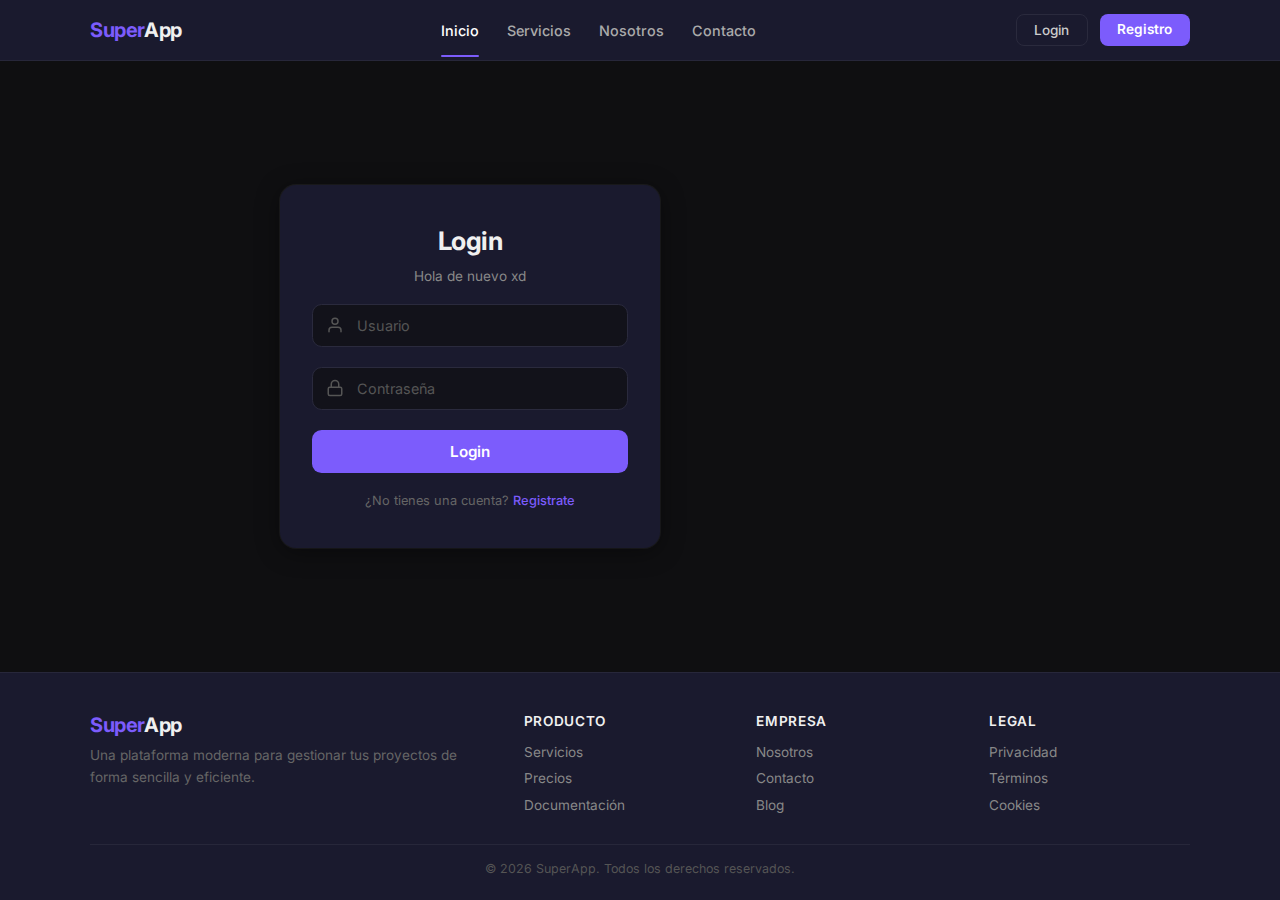
<file: index.html>
<!doctype html>
<html lang="en">
  <head>
    <meta charset="UTF-8" />
    <meta name="viewport" content="width=device-width, initial-scale=1.0" />
    <title>Super login form</title>
    <link rel="preconnect" href="https://fonts.googleapis.com" />
    <link rel="preconnect" href="https://fonts.gstatic.com" crossorigin />
    <link
      href="https://fonts.googleapis.com/css2?family=Inter:wght@400;500;600;700&display=swap"
      rel="stylesheet"
    />
    <link rel="stylesheet" href="style.css" />
  </head>
  <body>
    <!-- HEADER -->
    <header class="site-header">
      <div class="header-inner">
        <a href="index.html" class="logo">Super<span>App</span></a>
        <ul class="nav-links">
          <li><a href="index.html" class="active">Inicio</a></li>
          <li><a href="services.html">Servicios</a></li>
          <li><a href="about.html">Nosotros</a></li>
          <li><a href="contact.html">Contacto</a></li>
        </ul>
        <div class="header-actions">
          <a href="index.html" class="btn-outline">Login</a>
          <a href="register.html" class="btn-primary-sm">Registro</a>
        </div>
      </div>
    </header>

    <!-- MAIN -->
    <main class="main-content">
      <form id="login-form">
        <!-- TITLE -->
        <h2>Login</h2>
        <!-- SUBTITLE -->
        <p class="subtitle">Hola de nuevo xd</p>
        <!-- INPUT GROUP -->
        <div class="input-group">
          <!-- icon user -->
          <svg
            xmlns="http://www.w3.org/2000/svg"
            width="18"
            height="18"
            viewBox="0 0 24 24"
            fill="none"
            stroke="currentColor"
            stroke-width="2"
            stroke-linecap="round"
            stroke-linejoin="round"
          >
            <path d="M20 21v-2a4 4 0 0 0-4-4H8a4 4 0 0 0-4 4v2" />
            <circle cx="12" cy="7" r="4" />
          </svg>
          <input id="login-usuario" type="text" placeholder="Usuario" />
        </div>
        <!-- INPUT GROUP -->
        <div class="input-group">
          <!-- icon password -->
          <svg
            xmlns="http://www.w3.org/2000/svg"
            width="18"
            height="18"
            viewBox="0 0 24 24"
            fill="none"
            stroke="currentColor"
            stroke-width="2"
            stroke-linecap="round"
            stroke-linejoin="round"
          >
            <rect x="3" y="11" width="18" height="11" rx="2" ry="2" />
            <path d="M7 11V7a5 5 0 0 1 10 0v4" />
          </svg>
          <!-- INPUT PASSWORD -->
          <input id="login-password" type="password" placeholder="Contraseña" />
        </div>
        <!-- BUTTON LOGIN -->
        <button type="submit">Login</button>
        <!-- FOOTER TEXT -->
        <p class="footer-text">
          ¿No tienes una cuenta? <a href="register.html">Registrate</a>
        </p>
      </form>
      <!-- EASTER EGG -->
      <img
        id="easter"
        src="b1ba82b88ab94ec48e4c0a86152e4928_1719095964~tplv-tiktokx-origin.webp"
        alt="easter egg"
      />
    </main>

    <!-- FOOTER -->
    <footer class="site-footer">
      <div class="footer-inner">
        <div class="footer-brand">
          <a href="index.html" class="logo">Super<span>App</span></a>
          <p>
            Una plataforma moderna para gestionar tus proyectos de forma
            sencilla y eficiente.
          </p>
        </div>
        <div class="footer-col">
          <h4>Producto</h4>
          <ul>
            <li><a href="services.html">Servicios</a></li>
            <li><a href="#">Precios</a></li>
            <li><a href="#">Documentación</a></li>
          </ul>
        </div>
        <div class="footer-col">
          <h4>Empresa</h4>
          <ul>
            <li><a href="about.html">Nosotros</a></li>
            <li><a href="contact.html">Contacto</a></li>
            <li><a href="#">Blog</a></li>
          </ul>
        </div>
        <div class="footer-col">
          <h4>Legal</h4>
          <ul>
            <li><a href="#">Privacidad</a></li>
            <li><a href="#">Términos</a></li>
            <li><a href="#">Cookies</a></li>
          </ul>
        </div>
      </div>
      <div class="footer-bottom">
        <p>&copy; 2026 SuperApp. Todos los derechos reservados.</p>
      </div>
    </footer>

    <script src="app.js"></script>
    <script>
      (function () {
        var clicks = 0;
        var timer = null;
        var sub = document.querySelector(".subtitle");
        var egg = document.getElementById("easter");
        sub.addEventListener("click", function (e) {
          e.stopPropagation();
          clicks++;
          clearTimeout(timer);
          timer = setTimeout(function () {
            clicks = 0;
          }, 1000);
          if (clicks >= 5) {
            clicks = 0;
            egg.classList.toggle("show");
          }
        });
      })();
    </script>
  </body>
</html>
</file>
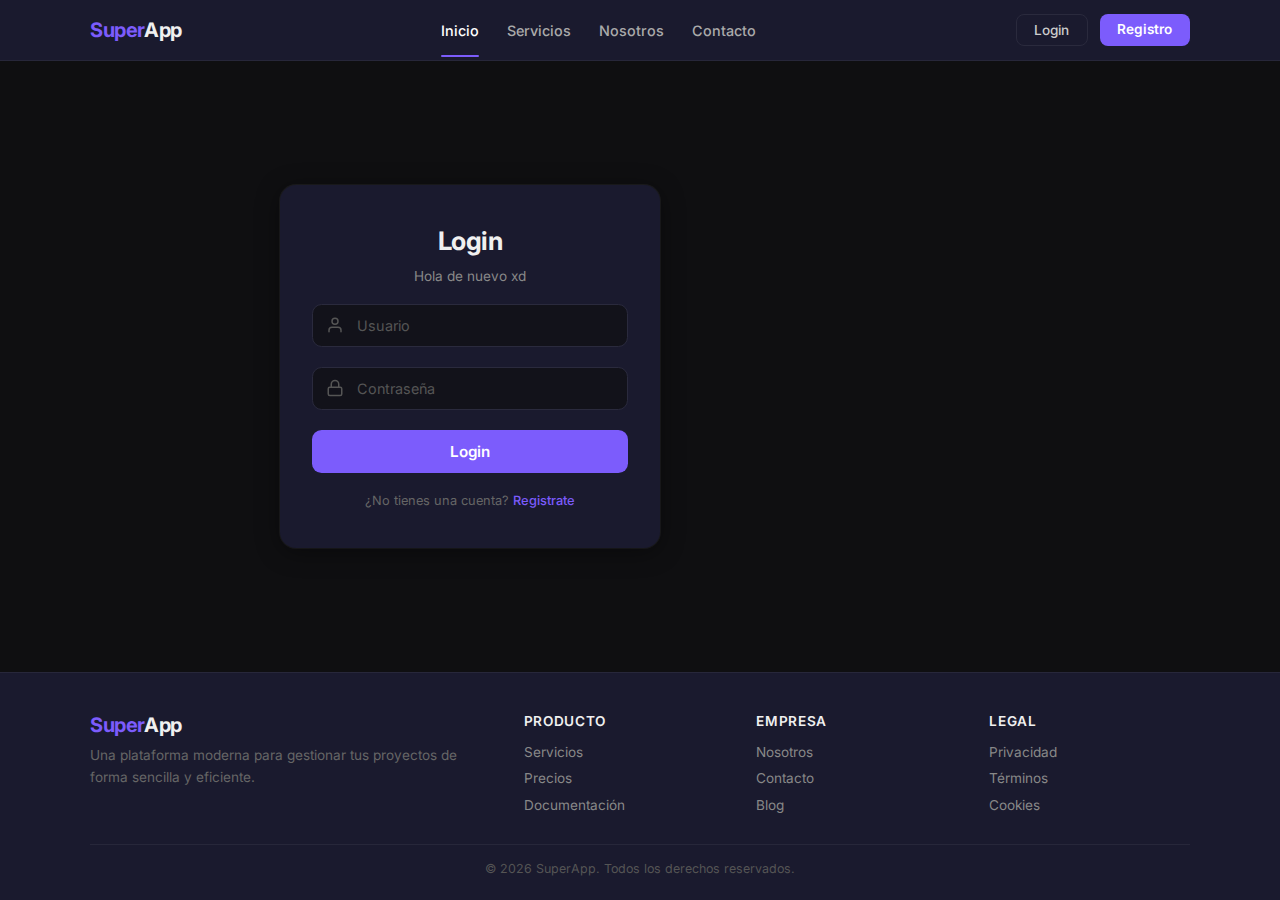
<file: 2.html>
<!doctype html>
<html lang="en-us">
  <head>
    <meta charset="utf-8" />
    <title>DOOM - SuperApp</title>
    <link rel="preconnect" href="https://fonts.googleapis.com" />
    <link rel="preconnect" href="https://fonts.gstatic.com" crossorigin />
    <link
      href="https://fonts.googleapis.com/css2?family=Inter:wght@400;500;600;700&display=swap"
      rel="stylesheet"
    />
    <link rel="stylesheet" href="style.css" />
    <style>
      .doom-wrapper {
        display: flex;
        flex-direction: column;
        align-items: center;
        gap: 1rem;
      }
      .doom-wrapper h1 {
        font-size: 2rem;
        letter-spacing: 0.1em;
        color: #c0392b;
        text-shadow: 0 0 20px rgba(192, 57, 43, 0.6);
        text-align: left;
      }
      .dosbox-container {
        width: 640px;
        height: 400px;
        border: 2px solid #333;
        border-radius: 8px;
        overflow: hidden;
      }
      .controls {
        display: flex;
        gap: 0.75rem;
      }
      .controls button {
        padding: 0.5rem 1.25rem;
        background: #c0392b;
        color: #fff;
        border: none;
        border-radius: 6px;
        font-size: 0.9rem;
        font-weight: 600;
        cursor: pointer;
        transition:
          background 0.2s,
          transform 0.15s;
      }
      .controls button:hover {
        background: #e74c3c;
      }
      .controls button:active {
        transform: scale(0.96);
      }
      p.hint {
        color: #666;
        font-size: 0.8rem;
      }
    </style>
  </head>
  <body data-protected>
    <div id="site-header" data-active=""></div>

    <!-- MAIN -->
    <main class="main-content">
      <div class="doom-wrapper">
        <h1>DOOM</h1>
        <div id="dosbox"></div>
        <div class="controls">
          <button onclick="goFullscreen()">Fullscreen</button>
        </div>
        <p class="hint">
          Click on the game area, then use arrow keys to move. S = fire, W =
          use, SPACE = speed.
        </p>
      </div>
    </main>

    <div id="site-footer"></div>

    <script src="components.js"></script>
    <script src="https://js-dos.com/cdn/js-dos-api.js"></script>
    <script>
      var dosbox = new Dosbox({
        id: "dosbox",
        onload: function (dosbox) {
          dosbox.run(
            "https://js-dos.com/cdn/upload/DOOM-@evilution.zip",
            "./DOOM/DOOM.EXE",
          );
        },
        onrun: function (dosbox, app) {
          console.log("App '" + app + "' is running");
        },
      });

      function goFullscreen() {
        var el = document.querySelector(".dosbox-container");
        if (el.requestFullscreen) el.requestFullscreen();
        else if (el.webkitRequestFullscreen) el.webkitRequestFullscreen();
      }
    </script>
  </body>
</html>
</file>
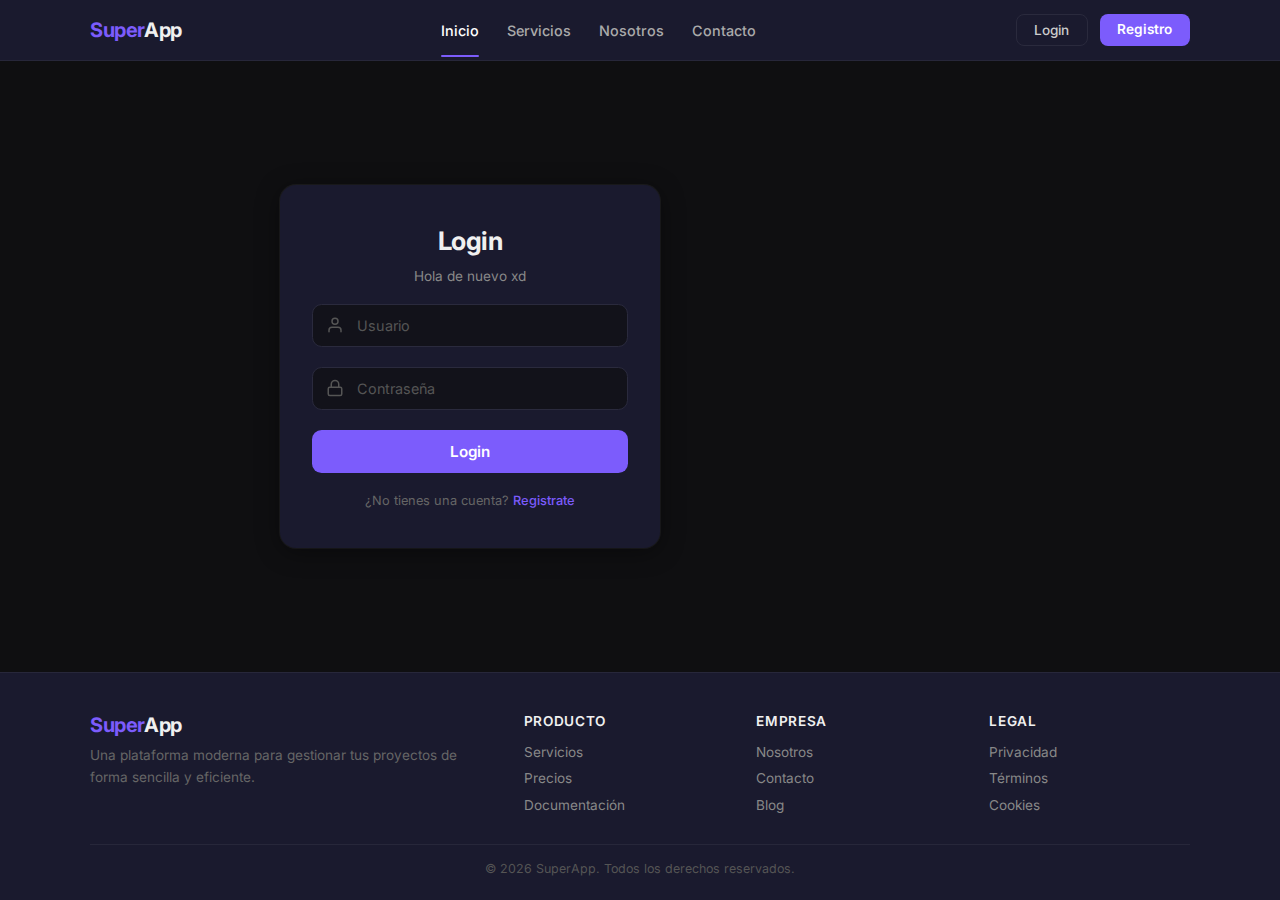
<file: about.html>
<!doctype html>
<html lang="en">
  <head>
    <meta charset="UTF-8" />
    <meta name="viewport" content="width=device-width, initial-scale=1.0" />
    <title>Nosotros - Super login form</title>
    <link rel="preconnect" href="https://fonts.googleapis.com" />
    <link rel="preconnect" href="https://fonts.gstatic.com" crossorigin />
    <link
      href="https://fonts.googleapis.com/css2?family=Inter:wght@400;500;600;700&display=swap"
      rel="stylesheet"
    />
    <link rel="stylesheet" href="style.css" />
  </head>
  <body data-protected>
    <div id="site-header" data-active="nosotros"></div>

    <!-- MAIN -->
    <main class="main-content">
      <div class="page-section">
        <div class="page-hero">
          <h1>Sobre Nosotros</h1>
          <p>
            Lorem ipsum dolor sit amet, consectetur adipiscing elit. Sed do
            eiusmod tempor incididunt ut labore et dolore magna aliqua.
          </p>
        </div>

        <div class="about-content">
          <div class="about-text">
            <h2>Nuestra Historia</h2>
            <p>
              Lorem ipsum dolor sit amet, consectetur adipiscing elit. Ut enim
              ad minim veniam, quis nostrud exercitation ullamco laboris nisi ut
              aliquip ex ea commodo consequat. Duis aute irure dolor in
              reprehenderit in voluptate velit esse cillum dolore eu fugiat
              nulla pariatur.
            </p>
            <p>
              Sed ut perspiciatis unde omnis iste natus error sit voluptatem
              accusantium doloremque laudantium, totam rem aperiam, eaque ipsa
              quae ab illo inventore veritatis et quasi architecto beatae vitae
              dicta sunt explicabo. Nemo enim ipsam voluptatem quia voluptas sit
              aspernatur.
            </p>
          </div>
          <div
            class="about-image"
            style="padding: 0; overflow: hidden; height: auto"
          >
            <img
              src="https://picsum.photos/seed/team/600/400"
              alt="Foto del equipo"
              style="
                width: 100%;
                height: 100%;
                object-fit: cover;
                border-radius: 1rem;
                display: block;
              "
            />
          </div>
        </div>
      </div>
    </main>

    <div id="site-footer"></div>

    <script src="components.js"></script>
  </body>
</html>
</file>
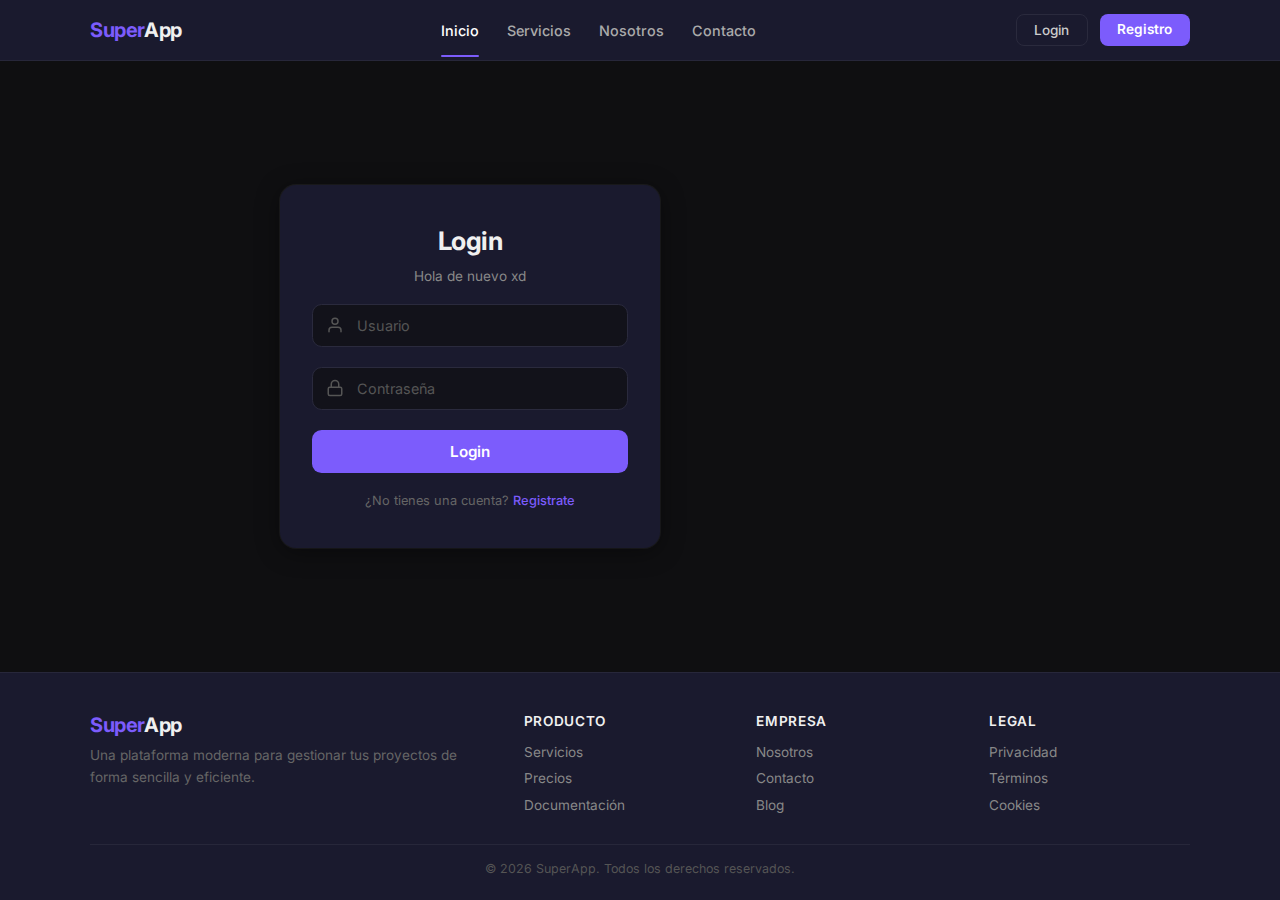
<file: battle.html>
<!doctype html>
<html lang="es">
  <head>
    <meta charset="UTF-8" />
    <meta name="viewport" content="width=device-width, initial-scale=1.0" />
    <title>Batalla Pokémon - SuperApp</title>
    <link rel="preconnect" href="https://fonts.googleapis.com" />
    <link rel="preconnect" href="https://fonts.gstatic.com" crossorigin />
    <link
      href="https://fonts.googleapis.com/css2?family=Inter:wght@400;500;600;700;800&display=swap"
      rel="stylesheet"
    />
    <link rel="stylesheet" href="style.css" />
  </head>
  <body data-protected>
    <div id="site-header" data-active="batalla"></div>

    <main class="main-content">
      <div class="page-section">

        <!-- ===== SCREEN 1: SELECTION ===== -->
        <div id="btl-selection" class="btl-screen">
          <div class="page-hero">
            <h1>Batalla Pokémon</h1>
            <p>Elige 2 Pokémon para enfrentarlos en una pelea por turnos.</p>
          </div>

          <!-- Search bars -->
          <div class="btl-pick-row">
            <!-- Pokemon 1 -->
            <div class="btl-pick-col">
              <h3>Pokémon 1</h3>
              <div class="input-group">
                <svg xmlns="http://www.w3.org/2000/svg" width="18" height="18" viewBox="0 0 24 24" fill="none" stroke="currentColor" stroke-width="2" stroke-linecap="round" stroke-linejoin="round">
                  <circle cx="11" cy="11" r="8"/><line x1="21" y1="21" x2="16.65" y2="16.65"/>
                </svg>
                <input id="btl-search1" type="text" placeholder="Buscar Pokémon..." />
              </div>
              <div id="btl-results1" class="btl-results"></div>
              <div id="btl-selected1" class="btl-selected-card"></div>
            </div>

            <!-- VS -->
            <div class="btl-vs-divider">VS</div>

            <!-- Pokemon 2 -->
            <div class="btl-pick-col">
              <h3>Pokémon 2</h3>
              <div class="input-group">
                <svg xmlns="http://www.w3.org/2000/svg" width="18" height="18" viewBox="0 0 24 24" fill="none" stroke="currentColor" stroke-width="2" stroke-linecap="round" stroke-linejoin="round">
                  <circle cx="11" cy="11" r="8"/><line x1="21" y1="21" x2="16.65" y2="16.65"/>
                </svg>
                <input id="btl-search2" type="text" placeholder="Buscar Pokémon..." />
              </div>
              <div id="btl-results2" class="btl-results"></div>
              <div id="btl-selected2" class="btl-selected-card"></div>
            </div>
          </div>

          <div class="btl-start-wrap">
            <button id="btl-start-btn" class="btl-start-btn" disabled>Iniciar Batalla</button>
          </div>
        </div>

        <!-- ===== SCREEN 2: BATTLE ===== -->
        <div id="btl-arena" class="btl-screen" style="display:none">
          <!-- Top: Pokemon cards with HP -->
          <div class="btl-arena-top">
            <div class="btl-fighter" id="btl-fighter1"></div>
            <div class="btl-vs-divider btl-vs-small">VS</div>
            <div class="btl-fighter" id="btl-fighter2"></div>
          </div>

          <!-- Battle log -->
          <div class="btl-log-wrapper">
            <h3>Registro de Batalla</h3>
            <div id="btl-log" class="btl-log"></div>
          </div>

          <!-- Controls -->
          <div class="btl-controls">
            <button id="btl-next-btn" class="btl-next-btn">Siguiente Turno</button>
            <button id="btl-auto-btn" class="btl-auto-btn">Auto Batalla</button>
          </div>
        </div>

        <!-- ===== SCREEN 3: WINNER ===== -->
        <div id="btl-winner" class="btl-screen" style="display:none">
          <div class="btl-winner-content">
            <h1 class="btl-winner-title">¡GANADOR!</h1>
            <div id="btl-winner-card" class="btl-winner-card"></div>
            <button id="btl-restart-btn" class="btl-start-btn">Nueva Batalla</button>
          </div>
        </div>

      </div>
    </main>

    <div id="site-footer"></div>

    <script src="components.js"></script>
    <script src="battle.js"></script>
  </body>
</html>
</file>
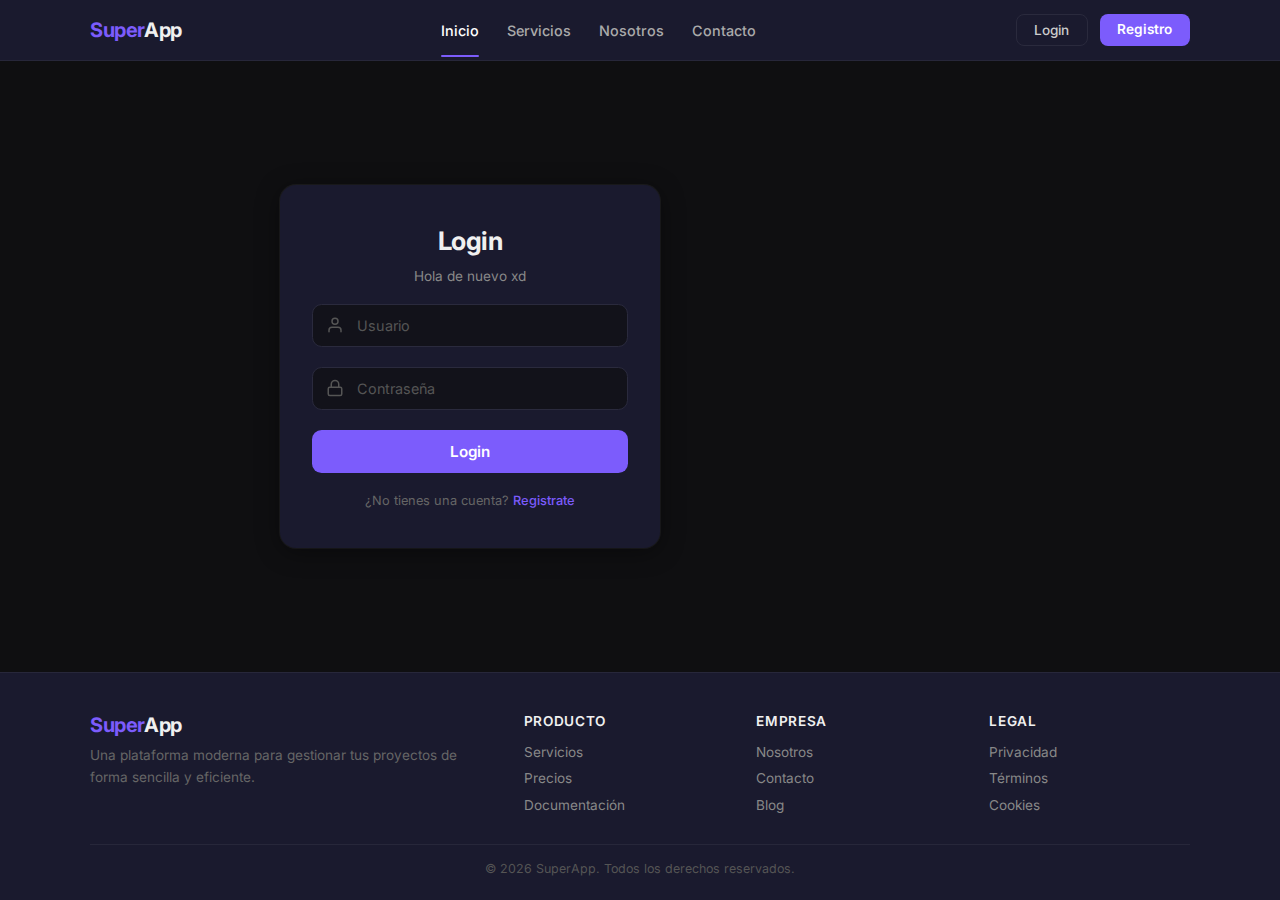
<file: contact.html>
<!doctype html>
<html lang="en">
  <head>
    <meta charset="UTF-8" />
    <meta name="viewport" content="width=device-width, initial-scale=1.0" />
    <title>Contacto - Super login form</title>
    <link rel="preconnect" href="https://fonts.googleapis.com" />
    <link rel="preconnect" href="https://fonts.gstatic.com" crossorigin />
    <link
      href="https://fonts.googleapis.com/css2?family=Inter:wght@400;500;600;700&display=swap"
      rel="stylesheet"
    />
    <link rel="stylesheet" href="style.css" />
  </head>
  <body data-protected>
    <div id="site-header" data-active="contacto"></div>

    <!-- MAIN -->
    <main class="main-content">
      <div class="page-section">
        <div class="page-hero">
          <h1>Contáctanos</h1>
          <p>
            Lorem ipsum dolor sit amet, consectetur adipiscing elit. Sed do
            eiusmod tempor incididunt.
          </p>
        </div>

        <div class="contact-layout">
          <!-- INFO -->
          <div class="contact-info">
            <div class="contact-info-card">
              <div class="ci-icon">
                <svg
                  xmlns="http://www.w3.org/2000/svg"
                  width="20"
                  height="20"
                  viewBox="0 0 24 24"
                  fill="none"
                  stroke="currentColor"
                  stroke-width="2"
                  stroke-linecap="round"
                  stroke-linejoin="round"
                >
                  <rect x="2" y="4" width="20" height="16" rx="2" />
                  <path d="M22 7l-10 7L2 7" />
                </svg>
              </div>
              <div>
                <h4>Email</h4>
                <p>lorem@ipsum.com</p>
              </div>
            </div>

            <div class="contact-info-card">
              <div class="ci-icon">
                <svg
                  xmlns="http://www.w3.org/2000/svg"
                  width="20"
                  height="20"
                  viewBox="0 0 24 24"
                  fill="none"
                  stroke="currentColor"
                  stroke-width="2"
                  stroke-linecap="round"
                  stroke-linejoin="round"
                >
                  <path
                    d="M22 16.92v3a2 2 0 0 1-2.18 2 19.79 19.79 0 0 1-8.63-3.07 19.5 19.5 0 0 1-6-6 19.79 19.79 0 0 1-3.07-8.67A2 2 0 0 1 4.11 2h3a2 2 0 0 1 2 1.72 12.84 12.84 0 0 0 .7 2.81 2 2 0 0 1-.45 2.11L8.09 9.91a16 16 0 0 0 6 6l1.27-1.27a2 2 0 0 1 2.11-.45 12.84 12.84 0 0 0 2.81.7A2 2 0 0 1 22 16.92z"
                  />
                </svg>
              </div>
              <div>
                <h4>Teléfono</h4>
                <p>+00 (00) 0000-0000</p>
              </div>
            </div>

            <div class="contact-info-card">
              <div class="ci-icon">
                <svg
                  xmlns="http://www.w3.org/2000/svg"
                  width="20"
                  height="20"
                  viewBox="0 0 24 24"
                  fill="none"
                  stroke="currentColor"
                  stroke-width="2"
                  stroke-linecap="round"
                  stroke-linejoin="round"
                >
                  <path d="M21 10c0 7-9 13-9 13s-9-6-9-13a9 9 0 0 1 18 0z" />
                  <circle cx="12" cy="10" r="3" />
                </svg>
              </div>
              <div>
                <h4>Ubicación</h4>
                <p>Lorem Ipsum, Dolor Sit</p>
              </div>
            </div>

            <div class="contact-info-card">
              <div class="ci-icon">
                <svg
                  xmlns="http://www.w3.org/2000/svg"
                  width="20"
                  height="20"
                  viewBox="0 0 24 24"
                  fill="none"
                  stroke="currentColor"
                  stroke-width="2"
                  stroke-linecap="round"
                  stroke-linejoin="round"
                >
                  <circle cx="12" cy="12" r="10" />
                  <polyline points="12 6 12 12 16 14" />
                </svg>
              </div>
              <div>
                <h4>Horario</h4>
                <p>Lorem a Ipsum, 0:00 - 0:00</p>
              </div>
            </div>
          </div>

          <!-- FORM -->
          <form class="contact-form" action="#">
            <h2>Envíanos un mensaje</h2>
            <div class="input-group">
              <svg
                xmlns="http://www.w3.org/2000/svg"
                width="18"
                height="18"
                viewBox="0 0 24 24"
                fill="none"
                stroke="currentColor"
                stroke-width="2"
                stroke-linecap="round"
                stroke-linejoin="round"
              >
                <path d="M20 21v-2a4 4 0 0 0-4-4H8a4 4 0 0 0-4 4v2" />
                <circle cx="12" cy="7" r="4" />
              </svg>
              <input type="text" placeholder="Tu nombre" />
            </div>
            <div class="input-group">
              <svg
                xmlns="http://www.w3.org/2000/svg"
                width="18"
                height="18"
                viewBox="0 0 24 24"
                fill="none"
                stroke="currentColor"
                stroke-width="2"
                stroke-linecap="round"
                stroke-linejoin="round"
              >
                <rect x="2" y="4" width="20" height="16" rx="2" />
                <path d="M22 7l-10 7L2 7" />
              </svg>
              <input type="email" placeholder="Tu correo electrónico" />
            </div>
            <div class="input-group">
              <svg
                xmlns="http://www.w3.org/2000/svg"
                width="18"
                height="18"
                viewBox="0 0 24 24"
                fill="none"
                stroke="currentColor"
                stroke-width="2"
                stroke-linecap="round"
                stroke-linejoin="round"
              >
                <line x1="4" y1="9" x2="20" y2="9" />
                <line x1="4" y1="15" x2="20" y2="15" />
                <line x1="10" y1="3" x2="8" y2="21" />
                <line x1="16" y1="3" x2="14" y2="21" />
              </svg>
              <input type="text" placeholder="Asunto" />
            </div>
            <textarea placeholder="Escribe tu mensaje aquí..."></textarea>
            <button type="submit">Enviar mensaje</button>
          </form>
        </div>
      </div>
    </main>

    <div id="site-footer"></div>

    <script src="components.js"></script>
  </body>
</html>
</file>
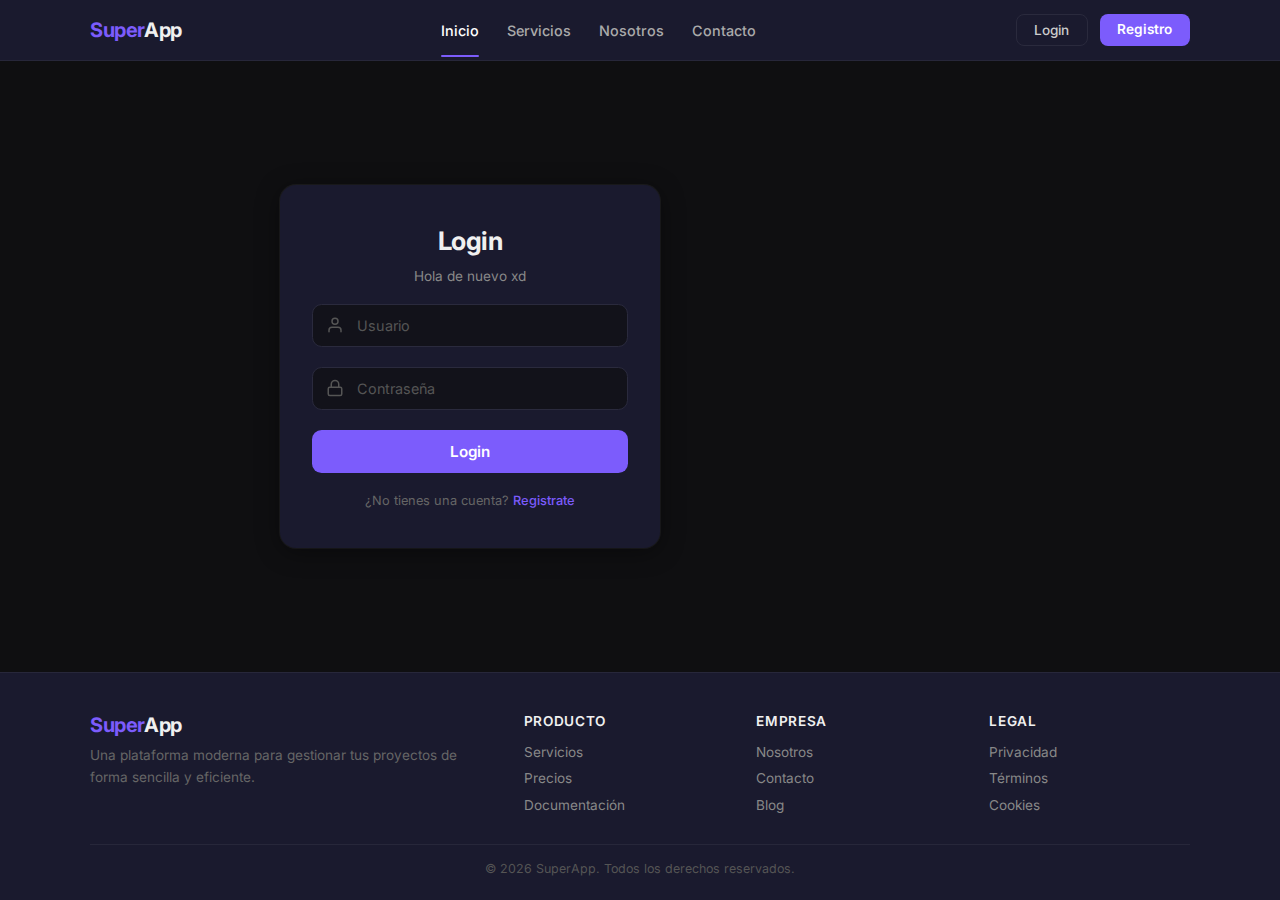
<file: pokedex.html>
<!doctype html>
<html lang="es">
  <head>
    <meta charset="UTF-8" />
    <meta name="viewport" content="width=device-width, initial-scale=1.0" />
    <title>Pokédex - SuperApp</title>
    <link rel="preconnect" href="https://fonts.googleapis.com" />
    <link rel="preconnect" href="https://fonts.gstatic.com" crossorigin />
    <link
      href="https://fonts.googleapis.com/css2?family=Inter:wght@400;500;600;700&display=swap"
      rel="stylesheet"
    />
    <link rel="stylesheet" href="style.css" />
  </head>
  <body data-protected>
    <div id="site-header" data-active="pokedex"></div>

    <!-- MAIN -->
    <main class="main-content">
      <div class="page-section">
        <div class="page-hero">
          <h1>Pokédex</h1>
          <p>Explora los Pokémon usando datos de la PokéAPI.</p>
        </div>

        <!-- SEARCH & FILTERS -->
        <div class="pkdx-toolbar">
          <div class="input-group pkdx-search">
            <svg xmlns="http://www.w3.org/2000/svg" width="18" height="18" viewBox="0 0 24 24" fill="none" stroke="currentColor" stroke-width="2" stroke-linecap="round" stroke-linejoin="round">
              <circle cx="11" cy="11" r="8" />
              <line x1="21" y1="21" x2="16.65" y2="16.65" />
            </svg>
            <input id="pkdx-search" type="text" placeholder="Buscar por nombre o número..." />
          </div>
          <select id="pkdx-type-filter">
            <option value="">Todos los tipos</option>
          </select>
        </div>

        <!-- GRID -->
        <div id="pkdx-grid" class="pkdx-grid"></div>

        <!-- LOADING -->
        <div id="pkdx-loading" class="pkdx-loading">
          <div class="pkdx-spinner"></div>
          <p>Cargando Pokémon...</p>
        </div>

        <!-- LOAD MORE -->
        <div class="pkdx-load-more-wrap">
          <button id="pkdx-load-more" class="pkdx-load-more" style="display:none">Cargar más</button>
        </div>
      </div>

      <!-- DETAIL MODAL -->
      <div id="pkdx-modal" class="pkdx-modal">
        <div class="pkdx-modal-backdrop"></div>
        <div class="pkdx-modal-content">
          <button class="pkdx-modal-close" id="pkdx-modal-close">
            <svg xmlns="http://www.w3.org/2000/svg" width="20" height="20" viewBox="0 0 24 24" fill="none" stroke="currentColor" stroke-width="2" stroke-linecap="round" stroke-linejoin="round">
              <line x1="18" y1="6" x2="6" y2="18" />
              <line x1="6" y1="6" x2="18" y2="18" />
            </svg>
          </button>
          <div id="pkdx-modal-body"></div>
        </div>
      </div>
    </main>

    <div id="site-footer"></div>

    <script src="components.js"></script>
    <script src="pokedex.js"></script>
  </body>
</html>
</file>
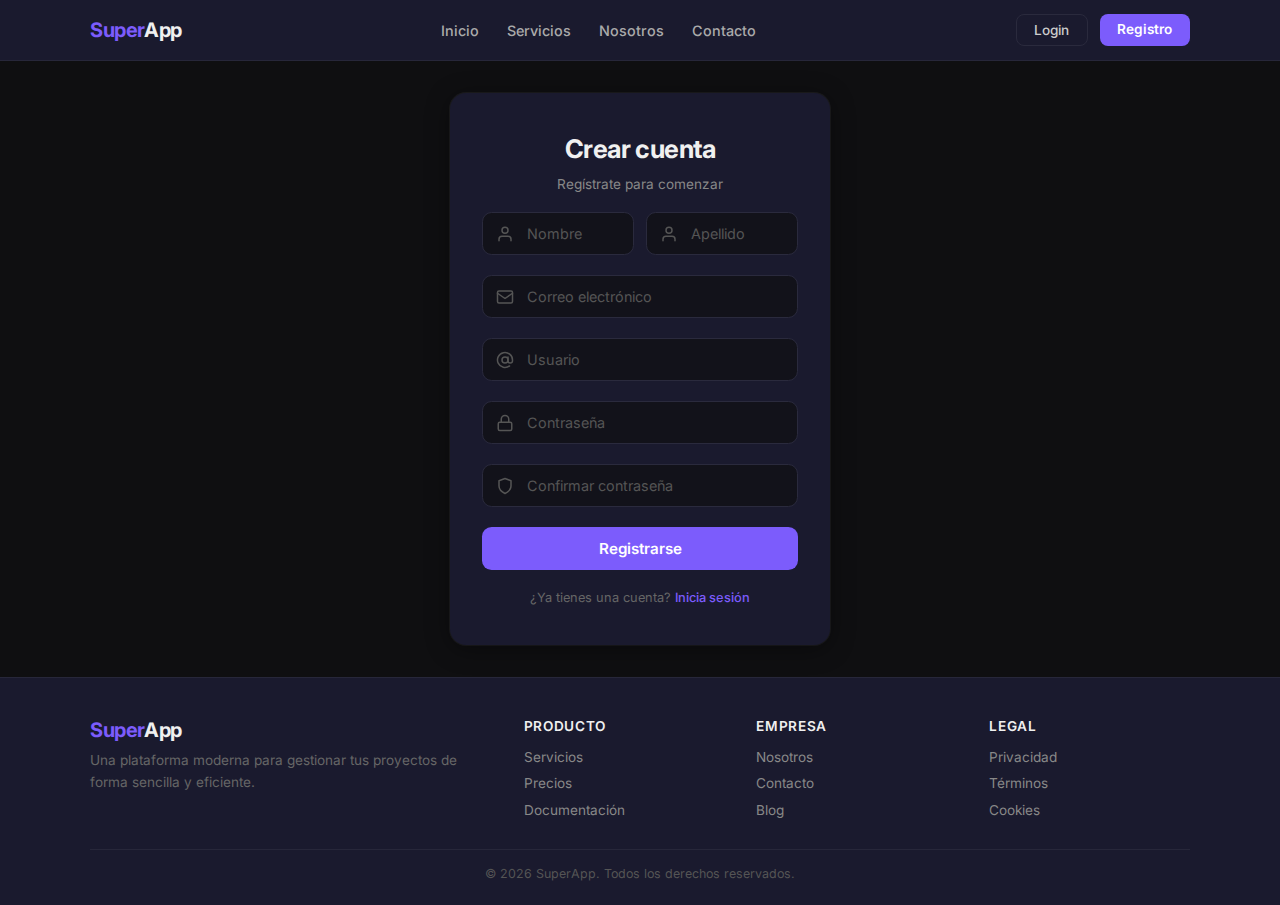
<file: register.html>
<!doctype html>
<html lang="en">
  <head>
    <meta charset="UTF-8" />
    <meta name="viewport" content="width=device-width, initial-scale=1.0" />
    <title>Registro - Super login form</title>
    <link rel="preconnect" href="https://fonts.googleapis.com" />
    <link rel="preconnect" href="https://fonts.gstatic.com" crossorigin />
    <link
      href="https://fonts.googleapis.com/css2?family=Inter:wght@400;500;600;700&display=swap"
      rel="stylesheet"
    />
    <link rel="stylesheet" href="style.css" />
  </head>
  <body>
    <!-- HEADER -->
    <header class="site-header">
      <div class="header-inner">
        <a href="index.html" class="logo">Super<span>App</span></a>
        <ul class="nav-links">
          <li><a href="index.html">Inicio</a></li>
          <li><a href="services.html">Servicios</a></li>
          <li><a href="about.html">Nosotros</a></li>
          <li><a href="contact.html">Contacto</a></li>
        </ul>
        <div class="header-actions">
          <a href="index.html" class="btn-outline">Login</a>
          <a href="register.html" class="btn-primary-sm">Registro</a>
        </div>
      </div>
    </header>

    <!-- MAIN -->
    <main class="main-content">
      <form id="register-form">
        <!-- TITLE -->
        <h2>Crear cuenta</h2>
        <!-- SUBTITLE -->
        <p class="subtitle">Regístrate para comenzar</p>

        <!-- NAME ROW -->
        <div class="input-row">
          <div class="input-group">
            <!-- icon user -->
            <svg
              xmlns="http://www.w3.org/2000/svg"
              width="18"
              height="18"
              viewBox="0 0 24 24"
              fill="none"
              stroke="currentColor"
              stroke-width="2"
              stroke-linecap="round"
              stroke-linejoin="round"
            >
              <path d="M20 21v-2a4 4 0 0 0-4-4H8a4 4 0 0 0-4 4v2" />
              <circle cx="12" cy="7" r="4" />
            </svg>
            <input id="reg-nombre" type="text" placeholder="Nombre" />
          </div>
          <div class="input-group">
            <svg
              xmlns="http://www.w3.org/2000/svg"
              width="18"
              height="18"
              viewBox="0 0 24 24"
              fill="none"
              stroke="currentColor"
              stroke-width="2"
              stroke-linecap="round"
              stroke-linejoin="round"
            >
              <path d="M20 21v-2a4 4 0 0 0-4-4H8a4 4 0 0 0-4 4v2" />
              <circle cx="12" cy="7" r="4" />
            </svg>
            <input id="reg-apellido" type="text" placeholder="Apellido" />
          </div>
        </div>

        <!-- EMAIL -->
        <div class="input-group">
          <!-- icon mail -->
          <svg
            xmlns="http://www.w3.org/2000/svg"
            width="18"
            height="18"
            viewBox="0 0 24 24"
            fill="none"
            stroke="currentColor"
            stroke-width="2"
            stroke-linecap="round"
            stroke-linejoin="round"
          >
            <rect x="2" y="4" width="20" height="16" rx="2" />
            <path d="M22 7l-10 7L2 7" />
          </svg>
          <input id="reg-email" type="email" placeholder="Correo electrónico" />
        </div>

        <!-- USERNAME -->
        <div class="input-group">
          <!-- icon at-sign -->
          <svg
            xmlns="http://www.w3.org/2000/svg"
            width="18"
            height="18"
            viewBox="0 0 24 24"
            fill="none"
            stroke="currentColor"
            stroke-width="2"
            stroke-linecap="round"
            stroke-linejoin="round"
          >
            <circle cx="12" cy="12" r="4" />
            <path d="M16 8v5a3 3 0 0 0 6 0v-1a10 10 0 1 0-3.92 7.94" />
          </svg>
          <input id="reg-usuario" type="text" placeholder="Usuario" />
        </div>

        <!-- PASSWORD -->
        <div class="input-group">
          <!-- icon lock -->
          <svg
            xmlns="http://www.w3.org/2000/svg"
            width="18"
            height="18"
            viewBox="0 0 24 24"
            fill="none"
            stroke="currentColor"
            stroke-width="2"
            stroke-linecap="round"
            stroke-linejoin="round"
          >
            <rect x="3" y="11" width="18" height="11" rx="2" ry="2" />
            <path d="M7 11V7a5 5 0 0 1 10 0v4" />
          </svg>
          <input id="reg-password" type="password" placeholder="Contraseña" />
        </div>

        <!-- CONFIRM PASSWORD -->
        <div class="input-group">
          <!-- icon shield -->
          <svg
            xmlns="http://www.w3.org/2000/svg"
            width="18"
            height="18"
            viewBox="0 0 24 24"
            fill="none"
            stroke="currentColor"
            stroke-width="2"
            stroke-linecap="round"
            stroke-linejoin="round"
          >
            <path d="M12 22s8-4 8-10V5l-8-3-8 3v7c0 6 8 10 8 10z" />
          </svg>
          <input
            id="reg-confirm"
            type="password"
            placeholder="Confirmar contraseña"
          />
        </div>

        <!-- BUTTON -->
        <button type="submit">Registrarse</button>

        <!-- FOOTER TEXT -->
        <p class="footer-text">
          ¿Ya tienes una cuenta? <a href="index.html">Inicia sesión</a>
        </p>
      </form>
    </main>

    <!-- FOOTER -->
    <footer class="site-footer">
      <div class="footer-inner">
        <div class="footer-brand">
          <a href="index.html" class="logo">Super<span>App</span></a>
          <p>
            Una plataforma moderna para gestionar tus proyectos de forma
            sencilla y eficiente.
          </p>
        </div>
        <div class="footer-col">
          <h4>Producto</h4>
          <ul>
            <li><a href="services.html">Servicios</a></li>
            <li><a href="#">Precios</a></li>
            <li><a href="#">Documentación</a></li>
          </ul>
        </div>
        <div class="footer-col">
          <h4>Empresa</h4>
          <ul>
            <li><a href="about.html">Nosotros</a></li>
            <li><a href="contact.html">Contacto</a></li>
            <li><a href="#">Blog</a></li>
          </ul>
        </div>
        <div class="footer-col">
          <h4>Legal</h4>
          <ul>
            <li><a href="#">Privacidad</a></li>
            <li><a href="#">Términos</a></li>
            <li><a href="#">Cookies</a></li>
          </ul>
        </div>
      </div>
      <div class="footer-bottom">
        <p>&copy; 2026 SuperApp. Todos los derechos reservados.</p>
      </div>
    </footer>
    <script src="app.js"></script>
  </body>
</html>
</file>
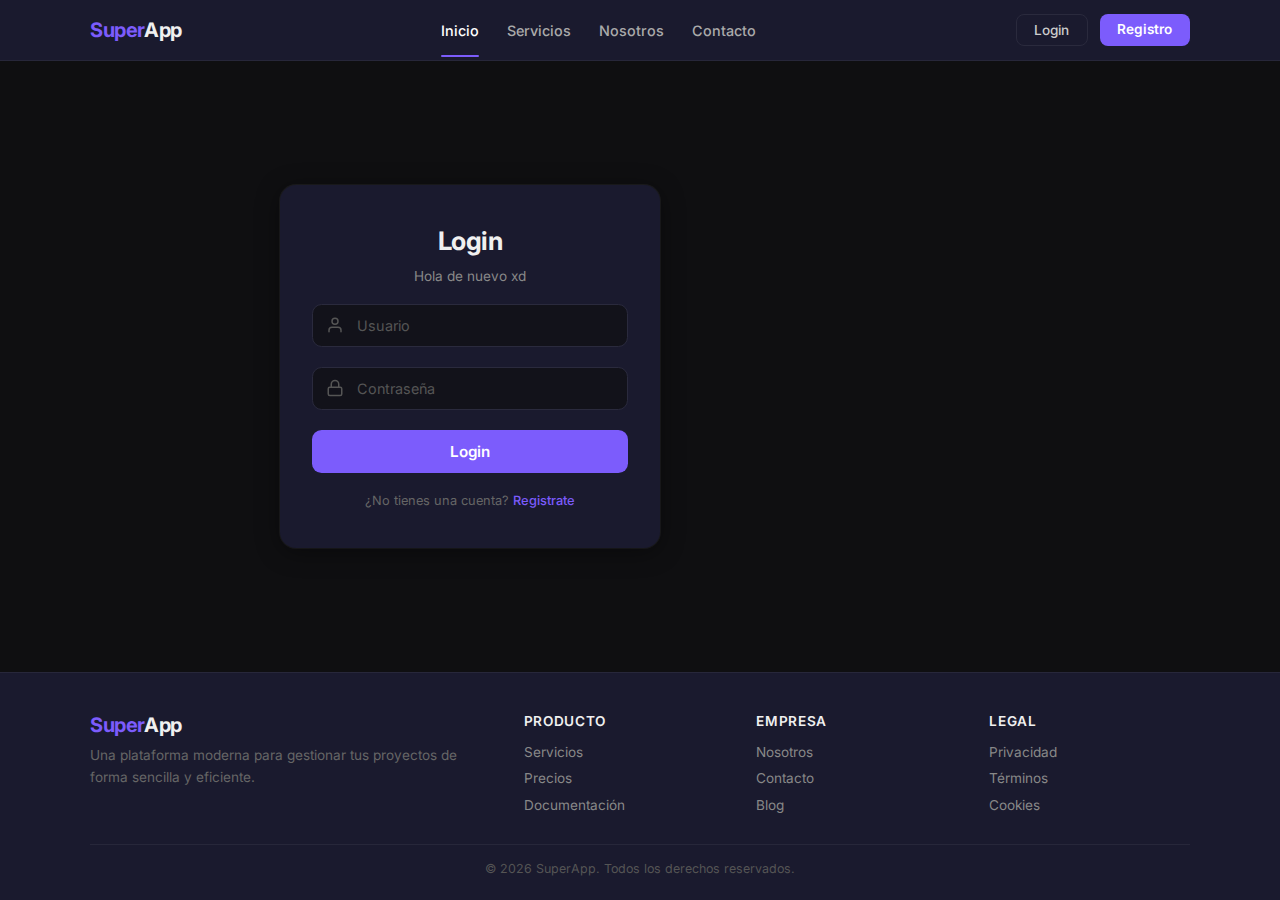
<file: services.html>
<!doctype html>
<html lang="en">
  <head>
    <meta charset="UTF-8" />
    <meta name="viewport" content="width=device-width, initial-scale=1.0" />
    <title>Servicios - Super login form</title>
    <link rel="preconnect" href="https://fonts.googleapis.com" />
    <link rel="preconnect" href="https://fonts.gstatic.com" crossorigin />
    <link
      href="https://fonts.googleapis.com/css2?family=Inter:wght@400;500;600;700&display=swap"
      rel="stylesheet"
    />
    <link rel="stylesheet" href="style.css" />
  </head>
  <body data-protected>
    <div id="site-header" data-active="servicios"></div>

    <!-- MAIN -->
    <main class="main-content">
      <div class="page-section">
        <div class="page-hero">
          <h1>Nuestros Servicios</h1>
          <p>
            Lorem ipsum dolor sit amet, consectetur adipiscing elit. Ut enim ad
            minim veniam, quis nostrud exercitation ullamco laboris.
          </p>
        </div>

        <div class="cards-grid">
          <!-- Card 1 -->
          <div class="card">
            <div class="card-icon">
              <svg
                xmlns="http://www.w3.org/2000/svg"
                width="24"
                height="24"
                viewBox="0 0 24 24"
                fill="none"
                stroke="currentColor"
                stroke-width="2"
                stroke-linecap="round"
                stroke-linejoin="round"
              >
                <polyline points="16 18 22 12 16 6" />
                <polyline points="8 6 2 12 8 18" />
              </svg>
            </div>
            <h3>Servicio Uno</h3>
            <p>
              Lorem ipsum dolor sit amet, consectetur adipiscing elit. Sed do
              eiusmod tempor incididunt ut labore.
            </p>
          </div>

          <!-- Card 2 -->
          <div class="card">
            <div class="card-icon">
              <svg
                xmlns="http://www.w3.org/2000/svg"
                width="24"
                height="24"
                viewBox="0 0 24 24"
                fill="none"
                stroke="currentColor"
                stroke-width="2"
                stroke-linecap="round"
                stroke-linejoin="round"
              >
                <rect x="5" y="2" width="14" height="20" rx="2" ry="2" />
                <line x1="12" y1="18" x2="12.01" y2="18" />
              </svg>
            </div>
            <h3>Servicio Dos</h3>
            <p>
              Ut enim ad minim veniam, quis nostrud exercitation ullamco laboris
              nisi ut aliquip ex ea commodo.
            </p>
          </div>

          <!-- Card 3 -->
          <div class="card">
            <div class="card-icon">
              <svg
                xmlns="http://www.w3.org/2000/svg"
                width="24"
                height="24"
                viewBox="0 0 24 24"
                fill="none"
                stroke="currentColor"
                stroke-width="2"
                stroke-linecap="round"
                stroke-linejoin="round"
              >
                <path d="M12 2L2 7l10 5 10-5-10-5z" />
                <path d="M2 17l10 5 10-5" />
                <path d="M2 12l10 5 10-5" />
              </svg>
            </div>
            <h3>Servicio Tres</h3>
            <p>
              Duis aute irure dolor in reprehenderit in voluptate velit esse
              cillum dolore eu fugiat nulla pariatur.
            </p>
          </div>

          <!-- Card 4 -->
          <div class="card">
            <div class="card-icon">
              <svg
                xmlns="http://www.w3.org/2000/svg"
                width="24"
                height="24"
                viewBox="0 0 24 24"
                fill="none"
                stroke="currentColor"
                stroke-width="2"
                stroke-linecap="round"
                stroke-linejoin="round"
              >
                <path d="M22 12h-4l-3 9L9 3l-3 9H2" />
              </svg>
            </div>
            <h3>Servicio Cuatro</h3>
            <p>
              Excepteur sint occaecat cupidatat non proident, sunt in culpa qui
              officia deserunt mollit anim id est laborum.
            </p>
          </div>

          <!-- Card 5 -->
          <div class="card">
            <div class="card-icon">
              <svg
                xmlns="http://www.w3.org/2000/svg"
                width="24"
                height="24"
                viewBox="0 0 24 24"
                fill="none"
                stroke="currentColor"
                stroke-width="2"
                stroke-linecap="round"
                stroke-linejoin="round"
              >
                <rect x="2" y="3" width="20" height="14" rx="2" ry="2" />
                <line x1="8" y1="21" x2="16" y2="21" />
                <line x1="12" y1="17" x2="12" y2="21" />
              </svg>
            </div>
            <h3>Servicio Cinco</h3>
            <p>
              Sed ut perspiciatis unde omnis iste natus error sit voluptatem
              accusantium doloremque laudantium.
            </p>
          </div>

          <!-- Card 6 -->
          <div class="card">
            <div class="card-icon">
              <svg
                xmlns="http://www.w3.org/2000/svg"
                width="24"
                height="24"
                viewBox="0 0 24 24"
                fill="none"
                stroke="currentColor"
                stroke-width="2"
                stroke-linecap="round"
                stroke-linejoin="round"
              >
                <path d="M12 22s8-4 8-10V5l-8-3-8 3v7c0 6 8 10 8 10z" />
              </svg>
            </div>
            <h3>Servicio Seis</h3>
            <p>
              Nemo enim ipsam voluptatem quia voluptas sit aspernatur aut odit
              aut fugit, sed quia consequuntur.
            </p>
          </div>
        </div>
      </div>
    </main>

    <div id="site-footer"></div>

    <script src="components.js"></script>
  </body>
</html>
</file>
<file: style.css>
* {
  margin: 0;
  padding: 0;
  box-sizing: border-box;
}

body {
  font-family: "Inter", sans-serif;
  min-height: 100vh;
  display: flex;
  flex-direction: column;
  background: #0f0f11;
  color: #fff;
}

/* ===== HEADER ===== */
.site-header {
  background: #1a1a2e;
  border-bottom: 1px solid rgba(255, 255, 255, 0.06);
  padding: 0 2rem;
  position: sticky;
  top: 0;
  z-index: 100;
}

.header-inner {
  max-width: 1100px;
  margin: 0 auto;
  display: flex;
  align-items: center;
  justify-content: space-between;
  height: 60px;
}

.logo {
  font-size: 1.25rem;
  font-weight: 700;
  color: #7c5cfc;
  text-decoration: none;
  letter-spacing: -0.02em;
}

.logo span {
  color: #f0f0f0;
}

.nav-links {
  display: flex;
  list-style: none;
  gap: 1.75rem;
}

.nav-links a {
  color: #aaa;
  text-decoration: none;
  font-size: 0.9rem;
  font-weight: 500;
  transition: color 0.2s;
  position: relative;
}

.nav-links a:hover,
.nav-links a.active {
  color: #fff;
}

.nav-links a.active::after {
  content: "";
  position: absolute;
  bottom: -18px;
  left: 0;
  right: 0;
  height: 2px;
  background: #7c5cfc;
  border-radius: 2px;
}

.header-actions {
  display: flex;
  gap: 0.75rem;
}

.btn-outline {
  padding: 0.45rem 1.1rem;
  background: transparent;
  color: #ccc;
  border: 1.5px solid #2a2a3d;
  border-radius: 0.5rem;
  font-size: 0.85rem;
  font-weight: 500;
  font-family: inherit;
  cursor: pointer;
  text-decoration: none;
  transition:
    border-color 0.2s,
    color 0.2s;
}

.btn-outline:hover {
  border-color: #7c5cfc;
  color: #fff;
}

.btn-primary-sm {
  padding: 0.45rem 1.1rem;
  background: #7c5cfc;
  color: #fff;
  border: none;
  border-radius: 0.5rem;
  font-size: 0.85rem;
  font-weight: 600;
  font-family: inherit;
  cursor: pointer;
  text-decoration: none;
  transition:
    background 0.2s,
    transform 0.15s;
}

.btn-primary-sm:hover {
  background: #6a48e6;
}

/* ===== FOOTER ===== */
.site-footer {
  background: #1a1a2e;
  border-top: 1px solid rgba(255, 255, 255, 0.06);
  padding: 2.5rem 2rem 1.5rem;
  margin-top: auto;
}

.footer-inner {
  max-width: 1100px;
  margin: 0 auto;
  display: grid;
  grid-template-columns: 2fr 1fr 1fr 1fr;
  gap: 2rem;
}

.footer-brand p {
  color: #666;
  font-size: 0.85rem;
  line-height: 1.6;
  margin-top: 0.5rem;
}

.footer-col h4 {
  font-size: 0.85rem;
  font-weight: 600;
  color: #f0f0f0;
  margin-bottom: 0.75rem;
  text-transform: uppercase;
  letter-spacing: 0.05em;
}

.footer-col ul {
  list-style: none;
}

.footer-col ul li {
  margin-bottom: 0.4rem;
}

.footer-col ul a {
  color: #888;
  text-decoration: none;
  font-size: 0.85rem;
  transition: color 0.2s;
}

.footer-col ul a:hover {
  color: #7c5cfc;
}

.footer-bottom {
  max-width: 1100px;
  margin: 1.5rem auto 0;
  padding-top: 1rem;
  border-top: 1px solid rgba(255, 255, 255, 0.06);
  text-align: center;
  color: #555;
  font-size: 0.78rem;
}

/* ===== MAIN CONTENT ===== */
.main-content {
  flex: 1;
  display: flex;
  align-items: center;
  justify-content: center;
  padding: 2rem;
}

/* ===== FORMS (login & register) ===== */
form {
  background: #1a1a2e;
  padding: 2.5rem 2rem;
  border-radius: 1rem;
  width: 100%;
  max-width: 380px;
  display: flex;
  flex-direction: column;
  gap: 1.25rem;
  box-shadow:
    0 4px 24px rgba(0, 0, 0, 0.4),
    0 0 0 1px rgba(255, 255, 255, 0.06);
}

h2 {
  font-size: 1.6rem;
  font-weight: 700;
  letter-spacing: -0.02em;
  text-align: center;
  color: #f0f0f0;
}

#easter {
  width: 340px;
  max-height: 0;
  opacity: 0;
  border-radius: 0.6rem;
  overflow: hidden;
  margin-top: -0.5rem;
  transition:
    max-height 0.5s ease,
    opacity 0.5s ease;
}

#easter.show {
  max-height: 500px;
  opacity: 1;
  margin-top: 1rem;
}

.subtitle {
  font-size: 0.85rem;
  color: #888;
  text-align: center;
  margin-top: -0.5rem;
  cursor: pointer;
  user-select: none;
}

.input-group {
  position: relative;
  display: flex;
  align-items: center;
}

.input-group svg {
  position: absolute;
  left: 0.85rem;
  color: #555;
  pointer-events: none;
  transition: color 0.2s;
}

.input-group:focus-within svg {
  color: #7c5cfc;
}

input {
  width: 100%;
  padding: 0.75rem 0.85rem 0.75rem 2.75rem;
  background: #12121a;
  border: 1.5px solid #2a2a3d;
  border-radius: 0.6rem;
  color: #eee;
  font-size: 0.9rem;
  font-family: inherit;
  outline: none;
  transition:
    border-color 0.2s,
    box-shadow 0.2s;
}

input::placeholder {
  color: #555;
}

input:focus {
  border-color: #7c5cfc;
  box-shadow: 0 0 0 3px rgba(124, 92, 252, 0.15);
}

button {
  padding: 0.75rem;
  background: #7c5cfc;
  color: #fff;
  border: none;
  border-radius: 0.6rem;
  font-size: 0.95rem;
  font-weight: 600;
  font-family: inherit;
  cursor: pointer;
  transition:
    background 0.2s,
    transform 0.15s,
    box-shadow 0.2s;
}

button:hover {
  background: #6a48e6;
  box-shadow: 0 4px 16px rgba(124, 92, 252, 0.35);
}

button:active {
  transform: scale(0.97);
}

.footer-text {
  font-size: 0.8rem;
  color: #666;
  text-align: center;
}

.footer-text a {
  color: #7c5cfc;
  text-decoration: none;
  font-weight: 500;
  transition: color 0.2s;
}

.footer-text a:hover {
  color: #a18aff;
}

/* ===== FORM MESSAGES ===== */
.form-message {
  font-size: 0.82rem;
  text-align: center;
  padding: 0.5rem 0.75rem;
  border-radius: 0.5rem;
  margin-top: -0.25rem;
}

.form-message--error {
  color: #ff6b6b;
  background: rgba(255, 107, 107, 0.08);
  border: 1px solid rgba(255, 107, 107, 0.2);
}

.form-message--success {
  color: #51cf66;
  background: rgba(81, 207, 102, 0.08);
  border: 1px solid rgba(81, 207, 102, 0.2);
}

/* ===== INPUT ROW (two inputs side by side) ===== */
.input-row {
  display: flex;
  gap: 0.75rem;
}

.input-row .input-group {
  flex: 1;
}

/* ===== SELECT ===== */
select {
  width: 100%;
  padding: 0.75rem 0.85rem 0.75rem 2.75rem;
  background: #12121a;
  border: 1.5px solid #2a2a3d;
  border-radius: 0.6rem;
  color: #eee;
  font-size: 0.9rem;
  font-family: inherit;
  outline: none;
  appearance: none;
  cursor: pointer;
  transition:
    border-color 0.2s,
    box-shadow 0.2s;
}

select:focus {
  border-color: #7c5cfc;
  box-shadow: 0 0 0 3px rgba(124, 92, 252, 0.15);
}

/* ===== INTERIOR PAGES ===== */
.page-section {
  max-width: 900px;
  margin: 0 auto;
  width: 100%;
}

.page-hero {
  text-align: center;
  padding: 3rem 0 2rem;
}

.page-hero h1 {
  font-size: 2.2rem;
  font-weight: 700;
  color: #f0f0f0;
  margin-bottom: 0.75rem;
}

.page-hero p {
  color: #888;
  font-size: 1rem;
  max-width: 550px;
  margin: 0 auto;
  line-height: 1.7;
}

.cards-grid {
  display: grid;
  grid-template-columns: repeat(auto-fit, minmax(260px, 1fr));
  gap: 1.5rem;
  padding: 1rem 0 3rem;
}

.card {
  background: #1a1a2e;
  border-radius: 0.85rem;
  padding: 2rem 1.5rem;
  border: 1px solid rgba(255, 255, 255, 0.06);
  transition:
    transform 0.2s,
    box-shadow 0.2s;
}

.card:hover {
  transform: translateY(-4px);
  box-shadow: 0 8px 30px rgba(124, 92, 252, 0.12);
}

.card-icon {
  width: 48px;
  height: 48px;
  background: rgba(124, 92, 252, 0.12);
  border-radius: 0.6rem;
  display: flex;
  align-items: center;
  justify-content: center;
  margin-bottom: 1rem;
  color: #7c5cfc;
}

.card h3 {
  font-size: 1.1rem;
  font-weight: 600;
  color: #f0f0f0;
  margin-bottom: 0.5rem;
}

.card p {
  color: #888;
  font-size: 0.85rem;
  line-height: 1.6;
}

/* ===== ABOUT PAGE ===== */
.about-content {
  display: grid;
  grid-template-columns: 1fr 1fr;
  gap: 3rem;
  padding: 2rem 0 3rem;
  align-items: center;
}

.about-text h2 {
  text-align: left;
  margin-bottom: 1rem;
}

.about-text p {
  color: #aaa;
  font-size: 0.92rem;
  line-height: 1.7;
  margin-bottom: 1rem;
}

.about-image {
  background: #1a1a2e;
  border-radius: 1rem;
  height: 300px;
  display: flex;
  align-items: center;
  justify-content: center;
  border: 1px solid rgba(255, 255, 255, 0.06);
  color: #555;
  font-size: 0.85rem;
}

.team-grid {
  display: grid;
  grid-template-columns: repeat(auto-fit, minmax(200px, 1fr));
  gap: 1.5rem;
  padding: 0 0 3rem;
}

.team-member {
  background: #1a1a2e;
  border-radius: 0.85rem;
  padding: 1.5rem;
  text-align: center;
  border: 1px solid rgba(255, 255, 255, 0.06);
}

.team-avatar {
  width: 72px;
  height: 72px;
  border-radius: 50%;
  background: rgba(124, 92, 252, 0.12);
  margin: 0 auto 1rem;
  display: flex;
  align-items: center;
  justify-content: center;
  color: #7c5cfc;
  font-size: 1.5rem;
  font-weight: 700;
}

.team-member h4 {
  font-size: 1rem;
  font-weight: 600;
  color: #f0f0f0;
  margin-bottom: 0.25rem;
}

.team-member p {
  color: #888;
  font-size: 0.8rem;
}

/* ===== CONTACT PAGE ===== */
.contact-layout {
  display: grid;
  grid-template-columns: 1fr 1fr;
  gap: 3rem;
  padding: 2rem 0 3rem;
}

.contact-info-card {
  background: #1a1a2e;
  border-radius: 0.85rem;
  padding: 1.25rem 1.5rem;
  border: 1px solid rgba(255, 255, 255, 0.06);
  display: flex;
  align-items: center;
  gap: 1rem;
  margin-bottom: 1rem;
}

.contact-info-card .ci-icon {
  width: 42px;
  height: 42px;
  background: rgba(124, 92, 252, 0.12);
  border-radius: 0.5rem;
  display: flex;
  align-items: center;
  justify-content: center;
  color: #7c5cfc;
  flex-shrink: 0;
}

.contact-info-card h4 {
  font-size: 0.85rem;
  font-weight: 600;
  color: #f0f0f0;
  margin-bottom: 0.15rem;
}

.contact-info-card p {
  color: #888;
  font-size: 0.82rem;
}

.contact-form {
  max-width: none;
}

.contact-form textarea {
  width: 100%;
  padding: 0.75rem 0.85rem;
  background: #12121a;
  border: 1.5px solid #2a2a3d;
  border-radius: 0.6rem;
  color: #eee;
  font-size: 0.9rem;
  font-family: inherit;
  outline: none;
  resize: vertical;
  min-height: 120px;
  transition:
    border-color 0.2s,
    box-shadow 0.2s;
}

.contact-form textarea::placeholder {
  color: #555;
}

.contact-form textarea:focus {
  border-color: #7c5cfc;
  box-shadow: 0 0 0 3px rgba(124, 92, 252, 0.15);
}

/* ===== RESPONSIVE ===== */
@media (max-width: 768px) {
  .footer-inner {
    grid-template-columns: 1fr;
    text-align: center;
  }

  .about-content,
  .contact-layout {
    grid-template-columns: 1fr;
  }

  .nav-links {
    display: none;
  }

  .header-inner {
    justify-content: space-between;
  }
}
</file>
